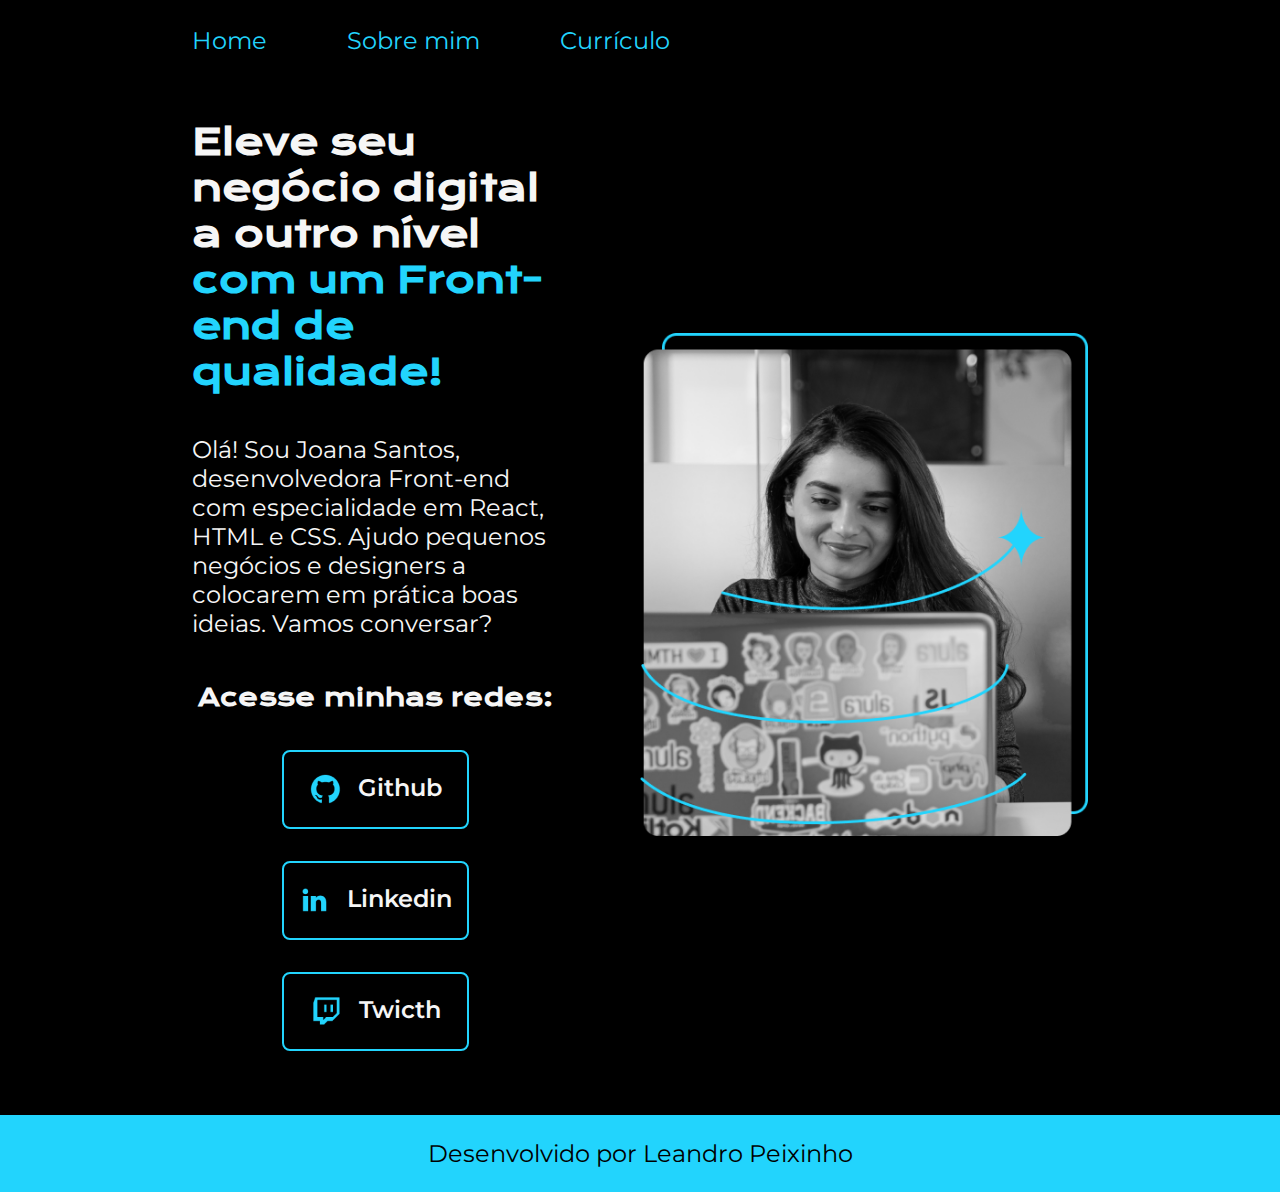
<file: index.html>
<!DOCTYPE html>
<html lang="en">
<head>
    <meta charset="UTF-8">
    <meta name="viewport" content="width=device-width, initial-scale=1.0">
    <title>Portfolio</title>
    <link rel="stylesheet" href="/Styles/Style.css">
</head>
<body>
    <header class="cabecalho">
        <nav class="cabecalho__menu">
            <a class="cabecalho__menu__link" href="index.html">Home</a>
            <a class="cabecalho__menu__link" href="about.html">Sobre mim</a>
            <a class="cabecalho__menu__link" href="curriculo.html">Currículo</a>
        </navs  >
    </header>
    <main class="apresentacao">
        <section class="apresentacao__conteudo">
            <h1 class="apresentacao__conteudo__titulo">Eleve seu negócio digital a outro nível <strong class="Titulo-Destaque">com um Front-end de qualidade!</strong></h1>
            <p class="apresentacao__conteudo__texto">Olá! Sou Joana Santos, desenvolvedora Front-end com especialidade em React, HTML e CSS. Ajudo pequenos negócios e designers a colocarem em prática boas ideias. Vamos conversar?</p>
            <div class="apresentacao__links">
                <h2 class="apresentacao__links__subtitulo"> Acesse minhas redes:</h2>
                <a class="apresentacao__links__navegacao" href="https://github.com/Lepeixe" target="_blanks">
                    <img src="/Assets/github.png">
                     Github
                </a>
                <a class="apresentacao__links__navegacao" href="https://linkedin.com/in/leandropeixinho" target="_blank">
                  <img src="/Assets/linkedin.png">
                    Linkedin
                </a>
                <a class="apresentacao__links__navegacao" href="https://www.twitch.tv" target="_blanks">
                    <img src="/Assets/twitch.png" alt="">
                    Twicth
                </a>
            </div>
        </section>
        <img class="apresentacao_imagem" src="/Assets/Imagem.png" alt="Imagen DEV note">
    </main>
    <footer class="rodape">Desenvolvido por Leandro Peixinho</footer>
</body>
</html>
</file>
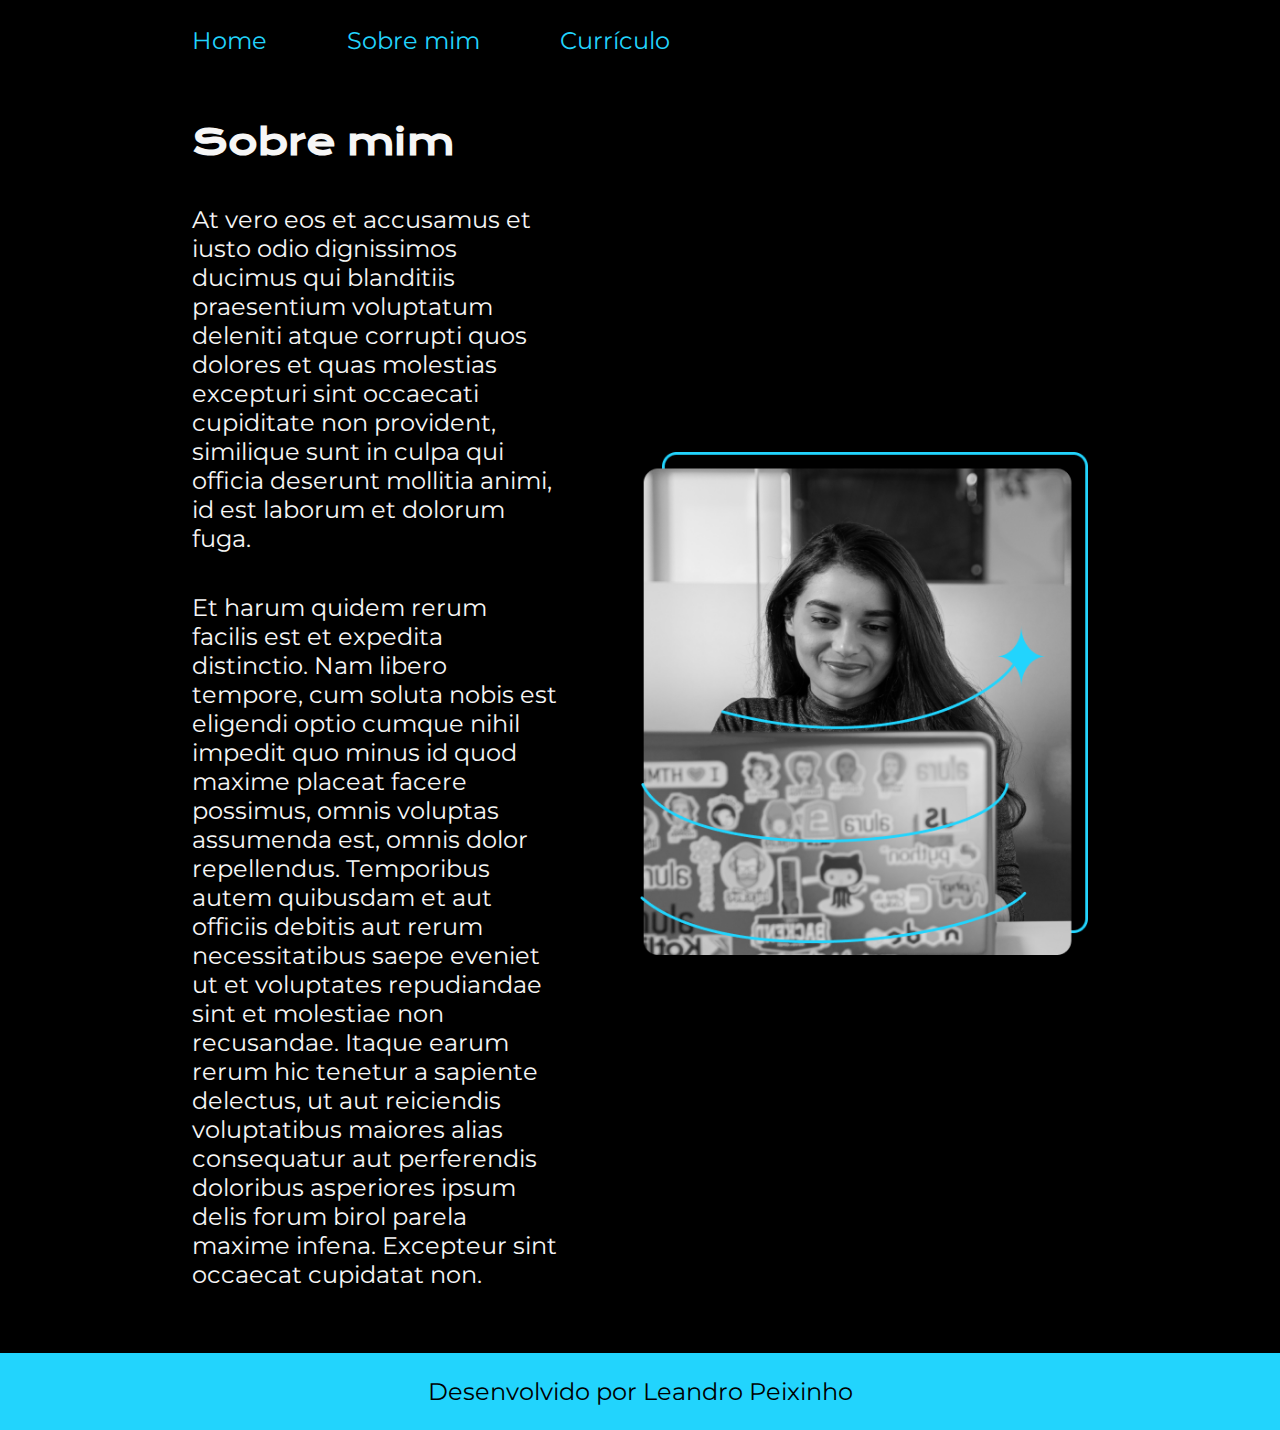
<file: about.html>
<!DOCTYPE html>
<html lang="en">
<head>
    <meta charset="UTF-8">
    <meta name="viewport" content="width=device-width, initial-scale=1.0">
    <title>Sobre mim</title>
    <link rel="stylesheet" href="./Styles/Style.css">
</head>
<body>
    <header class="cabecalho">
        <nav class="cabecalho__menu">
            <a class="cabecalho__menu__link" href="index.html">Home</a>
            <a class="cabecalho__menu__link" href="About.html">Sobre mim</a>
            <a class="cabecalho__menu__link" href="curriculo.html">Currículo</a>
        </navs  >
    </header>
    <main class="apresentacao">
        <section class="apresentacao__conteudo">
            <h1 class="apresentacao__conteudo__titulo">Sobre mim</h1>
            <p class="apresentacao__conteudo__texto">At vero eos et accusamus et iusto odio dignissimos ducimus qui blanditiis praesentium voluptatum deleniti atque corrupti quos dolores et quas molestias excepturi sint occaecati cupiditate non provident, similique sunt in culpa qui officia deserunt mollitia animi, id est laborum et dolorum fuga.</p>
            <p class="apresentacao__conteudo__texto">Et harum quidem rerum facilis est et expedita distinctio. Nam libero tempore, cum soluta nobis est eligendi optio cumque nihil impedit quo minus id quod maxime placeat facere possimus, omnis voluptas assumenda est, omnis dolor repellendus. Temporibus autem quibusdam et aut officiis debitis aut rerum necessitatibus saepe eveniet ut et voluptates repudiandae sint et molestiae non recusandae. Itaque earum rerum hic tenetur a sapiente delectus, ut aut reiciendis voluptatibus maiores alias consequatur aut perferendis doloribus asperiores ipsum delis forum birol parela maxime infena. Excepteur sint occaecat cupidatat non.</p>
        </section>
        <img class="apresentacao_imagem" src="./Assets/Imagem.png" alt="">
    </main>
    <footer class="rodape">
        Desenvolvido por Leandro Peixinho
    </footer>
</body>
</html>
</file>
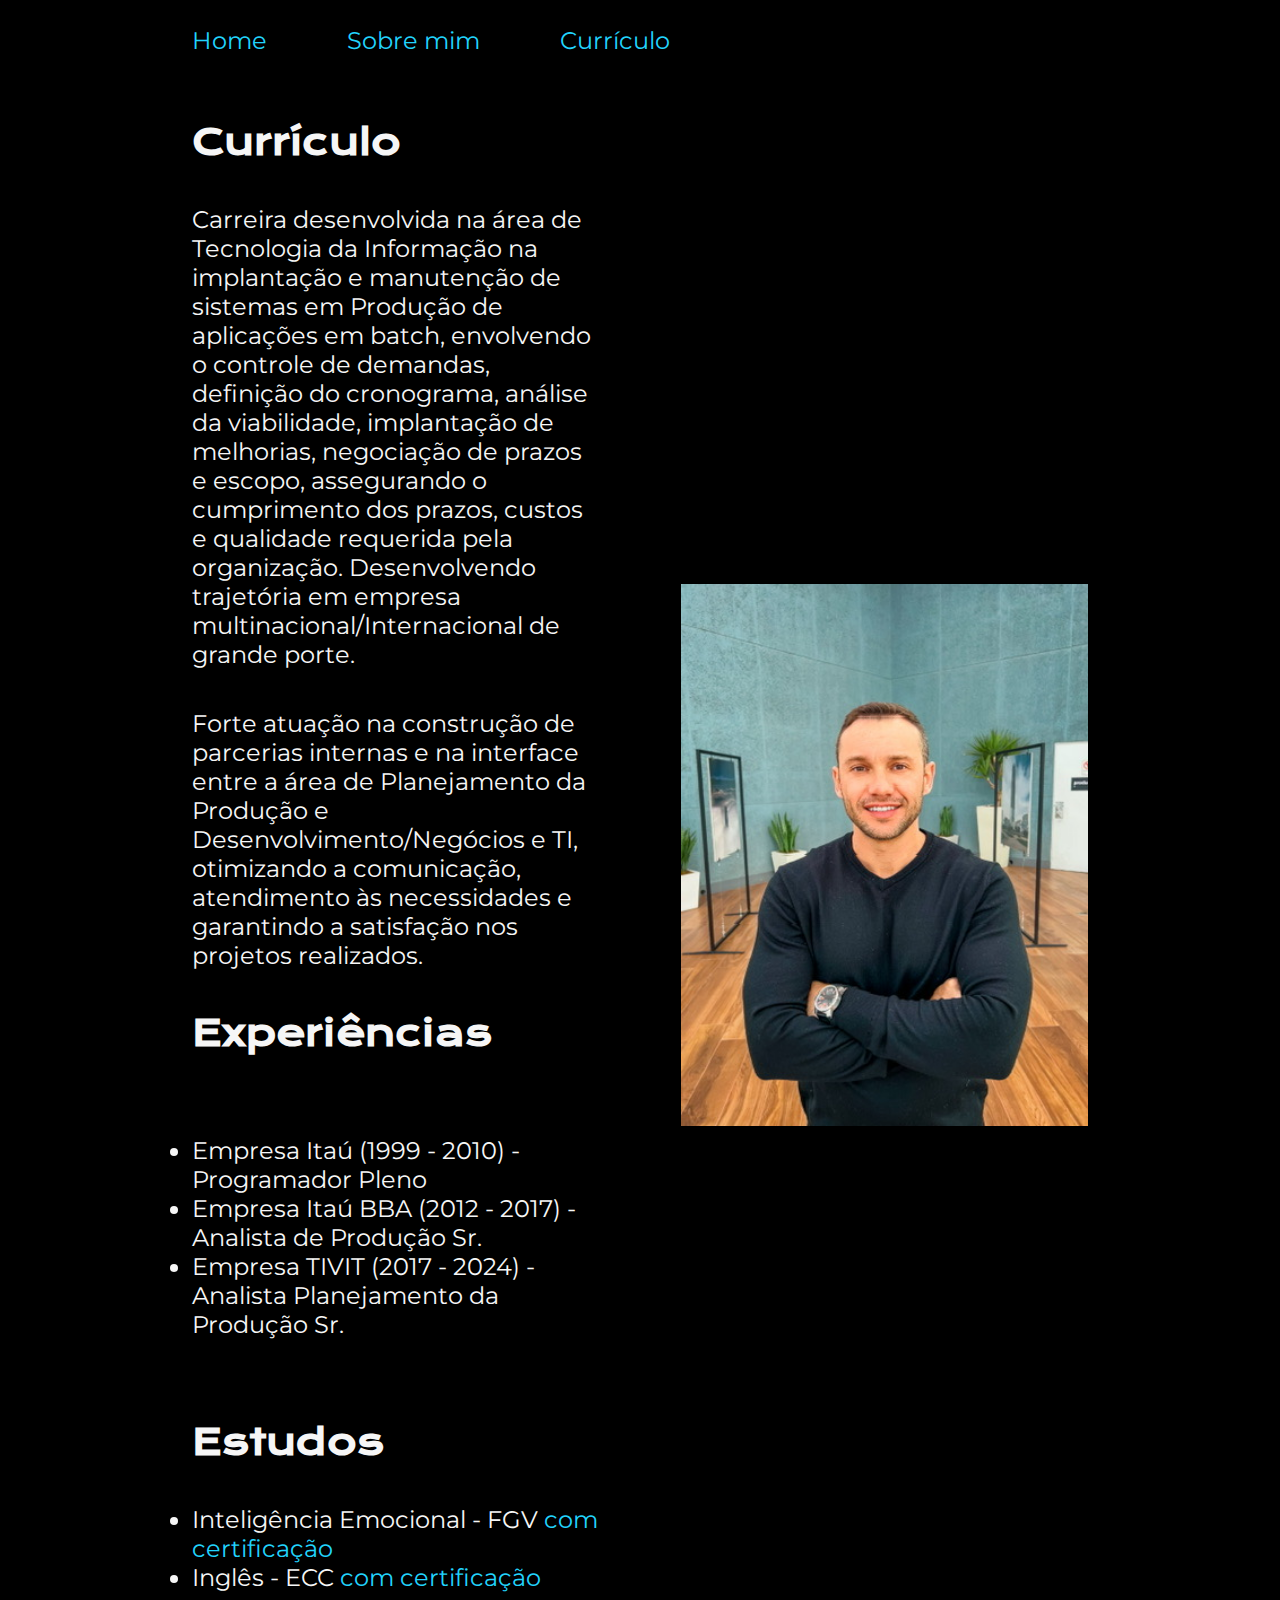
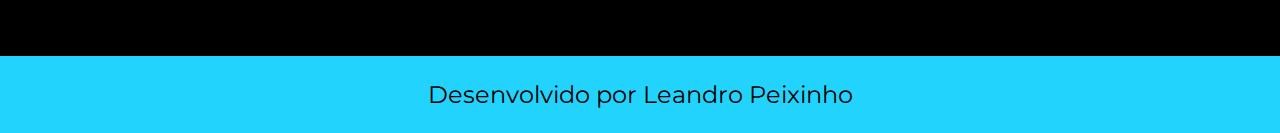
<file: curriculo.html>
<!DOCTYPE html>
<html lang="pt-br">
<head>
    <meta charset="UTF-8">
    <meta name="viewport" content="width=device-width, initial-scale=1.0">
    <title>Document</title>
    <link rel="stylesheet" href="./Styles/Style.css">
</head>
<body>
    <header class="cabecalho">
        <nav class="cabecalho__menu">
            <a class="cabecalho__menu__link" href="index.html">Home</a>
            <a class="cabecalho__menu__link" href="about.html">Sobre mim</a>
            <a class="cabecalho__menu__link" href="curriculo.html">Currículo</a>
        </navs  >
    </header>
    <main class="apresentacao">
        <section class="apresentacao__conteudo">
            <h1 class="apresentacao__conteudo__titulo">Currículo</h1>
            <p class="apresentacao__conteudo__texto">
               Carreira desenvolvida na área de Tecnologia da Informação na implantação e manutenção de sistemas em Produção de aplicações em batch, envolvendo o controle de demandas, definição do cronograma, análise da viabilidade, implantação de melhorias, negociação de prazos e escopo, assegurando o cumprimento dos prazos, custos e qualidade requerida pela organização. Desenvolvendo trajetória em empresa multinacional/Internacional de grande porte.</p>
            <p class="apresentacao__conteudo__texto">Forte atuação na construção de parcerias internas e na interface entre a área de Planejamento da Produção e Desenvolvimento/Negócios e TI, otimizando a comunicação, atendimento às necessidades e garantindo a satisfação nos projetos realizados.</p>
            <h2 class="apresentacao__conteudo__titulo">Experiências</h2>
            <p class="apresentacao__conteudo__texto">
                <ul class="apresentacao__conteudo__texto">
                    <li>Empresa Itaú (1999 - 2010) - Programador Pleno</li>
                    <li>Empresa Itaú BBA (2012 - 2017) - Analista de Produção Sr.</li>
                    <li>Empresa TIVIT (2017 - 2024) - Analista Planejamento da Produção Sr.</li>
                </ul>
            </p>
            <h2 class="apresentacao__conteudo__titulo">Estudos</h2>
            <div class="apresentacao__conteudo__texto">
                <ul class="apresentacao__conteudo__texto">
                    <li>Inteligência Emocional - FGV <a href="./Assets/FGV - AUTOCONHECIMENTO A BASE PARA INTELIGÊNCIA  EMOCIONAL E RESILIENCIA.pdf">com certificação</a></li>
                    <li>Inglês - ECC <a href="./Assets/CERTIFICATE - ECC.png">com certificação</a></li>
                </ul>
            </div>
        </section>
        <img class="apresentacao_imagem" src="./Assets/Perfil Leandro.jpeg" alt="Imagen Perfil Peixe">
    </main>
    <footer class="rodape">Desenvolvido por Leandro Peixinho</footer>
    </body>
</html>
</file>
<file: Styles/Style.css>
@import url('https://fonts.googleapis.com/css2?family=Krona+One&family=Montserrat&display=swap');

:root {
    /* --cor-primaria: #003C43;
    --cor-secundaria: #135D66;
    --cor-terciaria: #77B0AA;
    --cor-hover: #E3FEF7; */

    --cor-primaria: #000000;
    --cor-secundaria: #f6f6f6;
    --cor-terciaria: #22D4FD;
    --cor-hover: #272727;

    --fonte-primaria: "Krona One", sans-serif;
    --fonte-secundaria: "Montserrat", sans-serif;
    }

* {
    margin: 0;
    padding: 0;   
}
/* box-sizing; border-box para deixar padrão para não deixar o elemento filho sair fora da margem do pai */
body {
    /* height: 100vh; */
    box-sizing: border-box; 
    background-color: var(--cor-primaria);
    color: var(--cor-secundaria);
}

.cabecalho {
    padding: 2% 0 0 15%;
}

.cabecalho__menu {
    display: flex;
    gap: 80px;
}

.cabecalho__menu__link {
    font-size: 1.5rem;
    font-family: var(--fonte-secundaria);
    font-weight: 400;
    color: var(--cor-terciaria);    
    text-decoration: none;
}

/* .cabecalho {
    color: #22D4FD;
}

.cabecalho__menu {
    font-size: 24px;
    font-family: "Montserrat", sans-serif;
    font-weight: 400;
    font-style: normal;
    display: flex;
    justify-content: left;
    gap: 80px;
    padding: 65px 360px; 
}

.cabecalho__menu__link:hover {
    color: #007bff;
} */

.Titulo-Destaque {
    color: var(--cor-terciaria);
}

.apresentacao {
    padding: 5% 15%;
    display: flex;
    align-items: center;
    justify-content: space-between;
    gap: 82px;
}

.apresentacao__conteudo {
    width: 50%;
    display: flex;
    flex-direction: column;
    gap: 40px;
}

.apresentacao__conteudo__titulo {
    font-size: 2.25rem;
    font-family: var(--fonte-primaria);
}

.apresentacao__conteudo__texto {
    font-size: 1.5rem;
    font-family: var(--fonte-secundaria);
    font-optical-sizing: auto;
    font-weight: 400;
    font-style: normal;
}

.apresentacao__conteudo__texto a{
    text-decoration: none;
    color: var(--cor-terciaria);
}

.apresentacao__links__subtitulo {
    font-size: 1.5rem;
    font-family: var(--fonte-primaria);
    font-weight: 400px;
    font-style: normal;
    line-height: 40px;
    color: var(--cor-secundaria);
}

.apresentacao__links {
    display: flex;
    justify-content: space-between;
    flex-direction: column;
    align-items:center;
    gap: 32px;
}

.apresentacao__links__navegacao {
    /* background-color: #22d4fd; - Past Lesson */
    width: 50%;
    text-align:center;
    border: 2px solid var(--cor-terciaria);
    border-radius: 8px;
    /* box-shadow: 0 0 10px #ccc; (Sombremento  horizontal vertical expessura cor */
    padding: 21.5px 0;
    text-decoration: none;
    color: var(--cor-secundaria);
    font-size: 1.5rem;
    font-family: var(--fonte-secundaria);
    font-optical-sizing: auto;
    font-weight: 600;
    font-style: normal;
    display: flex;
    justify-content: center;
    gap: 16px;
}

.apresentacao__links__link:hover {
    background-color: var(--cor-hover);
    /* border-radius: 15px; */
    /* border: 2px solid #0000FF; (Adicona uma borda com o cursor no botão) */
    /* padding: 3%; (botão interativo aumenta) */
    /* font-size: 25px; (altera o tamanho do texto ao passar o mouse) */
}

.apresentacao_imagem {
    width: 50%;    
}

.rodape {
    background-color: var(--cor-terciaria);
    color: var(--cor-primaria);
    text-align: center;
    padding: 24px;
    font-size: 1.5rem;
    font-family: var(--fonte-secundaria);
    font-weight: 400;
    font-style: normal;
}

@media (max-width: 1200px) {
    .cabecalho {
        padding: 10%;
    }

    .cabecalho__menu {
        justify-content: center;
    }

    .apresentacao {
        flex-direction: column-reverse;
        padding: 5%;
    }

    .apresentacao__conteudo {
        width: auto;
    }
 }
</file>
